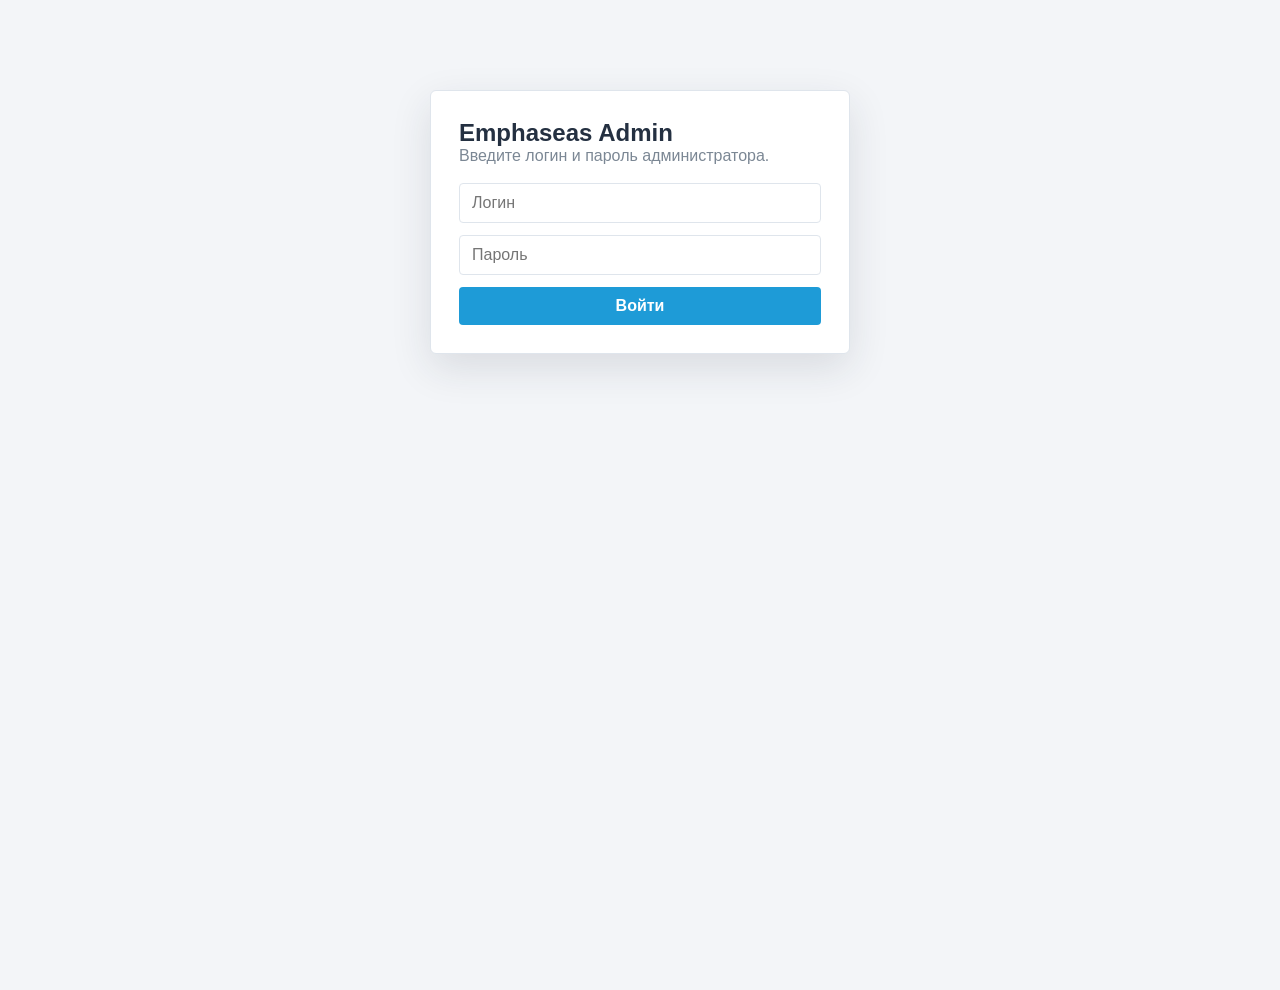
<file: admin/index.html>
<!doctype html>
<html lang="ru">
<head>
  <meta charset="UTF-8" />
  <meta name="viewport" content="width=device-width, initial-scale=1.0" />
  <meta name="robots" content="noindex, nofollow" />
  <title>Emphaseas Admin</title>
  <link rel="stylesheet" href="admin.css" />
</head>
<body class="auth_mode">
  <main class="admin_shell">
    <section class="login_card" data-login>
      <h1>Emphaseas Admin</h1>
      <p>Введите логин и пароль администратора.</p>
      <form data-login-form>
        <input type="text" name="login" placeholder="Логин" autocomplete="username" required />
        <input type="password" name="password" placeholder="Пароль" autocomplete="current-password" required />
        <button type="submit">Войти</button>
      </form>
    </section>

    <section class="dashboard" data-panel hidden>
      <aside class="sidebar">
        <div class="brand">Emphaseas</div>
        <nav class="nav">
          <button class="is-active" type="button" data-section="massimizer">Massimizer</button>
          <button type="button" data-section="mastering">Mastering</button>
          <button type="button" data-section="faq">FAQ</button>
          <button type="button" data-section="reviews">Отзывы</button>
          <button type="button" data-section="catalog">Лейбл</button>
        </nav>
        <div class="sidebar_bottom">
          <a class="sidebar_link" href="../">На сайт</a>
          <button class="sidebar_logout" type="button" data-logout>Выйти</button>
        </div>
      </aside>

      <div class="content">
        <header class="topbar">
          <div>
            <h1 data-page-title>Massimizer</h1>
            <p data-page-subtitle>Управление контентом сайта</p>
          </div>
        </header>

        <p class="status" data-status></p>

        <section class="page is-active" data-page="massimizer">
          <div class="card">
            <h2>Файл для скачивания</h2>
            <p>Новый ZIP сохраняется с оригинальным именем файла. Старый ZIP из `assets/downloads/` удаляется.</p>
            <div class="file_box" data-massimizer-current></div>
            <form class="upload_form" data-upload-massimizer>
              <input type="file" name="file" accept=".zip" required />
              <button type="submit">Загрузить ZIP</button>
            </form>
            <div class="upload_progress" data-upload-progress hidden><span></span></div>
          </div>
        </section>

        <section class="page" data-page="mastering">
          <div class="table_head">
            <h2>Mastering плееры</h2>
          </div>
          <div data-mastering-editor></div>
        </section>

        <section class="page" data-page="faq">
          <div class="table_head">
            <h2>Часто задаваемые вопросы</h2>
            <button type="button" data-add-faq>Добавить</button>
          </div>
          <div data-faq-editor></div>
        </section>

        <section class="page" data-page="reviews">
          <div class="table_head">
            <h2>Отзывы</h2>
            <button type="button" data-add-review>Добавить</button>
          </div>
          <div data-reviews-editor></div>
        </section>

        <section class="page" data-page="catalog">
          <div class="table_head">
            <h2>Музыкальный лейбл</h2>
            <button type="button" data-add-catalog>Добавить</button>
          </div>
          <div data-catalog-editor></div>
        </section>
      </div>
    </section>
  </main>

  <div class="modal" data-modal hidden>
    <div class="modal_overlay" data-close-modal></div>
    <form class="modal_card" data-modal-form>
      <div class="modal_head">
        <div>
          <h2 data-modal-title>Редактирование</h2>
          <p data-modal-subtitle></p>
        </div>
        <button class="icon_btn" type="button" data-close-modal aria-label="Закрыть">×</button>
      </div>
      <div class="modal_body" data-modal-body></div>
      <div class="modal_footer">
        <button class="btn_light" type="button" data-close-modal>Отмена</button>
        <button type="submit">Применить</button>
      </div>
    </form>
  </div>

  <script src="admin.js" defer></script>
</body>
</html>
</file>
<file: admin/admin.css>
:root {
  --bg: #f3f5f8;
  --dark: #1f2937;
  --dark-2: #111827;
  --card: #ffffff;
  --text: #243041;
  --muted: #7b8794;
  --line: #dfe5ec;
  --blue: #1e9bd7;
  --red: #e55353;
  --green: #36a852;
}

* { box-sizing: border-box; }

body {
  margin: 0;
  font-family: Arial, sans-serif;
  background: var(--bg);
  color: var(--text);
}

button,
input,
textarea {
  font: inherit;
}

button {
  border: 0;
  border-radius: 4px;
  background: var(--blue);
  color: #fff;
  padding: 10px 14px;
  font-weight: 700;
  cursor: pointer;
}

button:hover { filter: brightness(0.96); }

input,
textarea {
  width: 100%;
  border: 1px solid var(--line);
  border-radius: 4px;
  background: #fff;
  color: var(--text);
  padding: 10px 12px;
}

textarea {
  min-height: 130px;
  resize: vertical;
}

h1,
h2,
h3,
p { margin: 0; }

p { color: var(--muted); }

.admin_shell { min-height: 100vh; }

.login_card {
  width: min(calc(100% - 32px), 420px);
  margin: 90px auto;
  border: 1px solid var(--line);
  border-radius: 6px;
  background: var(--card);
  padding: 28px;
  box-shadow: 0 14px 40px rgba(31, 41, 55, 0.12);
}

.login_card form {
  display: grid;
  gap: 12px;
  margin-top: 18px;
}

.dashboard {
  display: grid;
  grid-template-columns: 250px minmax(0, 1fr);
  min-height: 100vh;
}

body.auth_mode .dashboard {
  display: none !important;
}

body.is-authenticated .login_card {
  display: none !important;
}

body.is-authenticated .dashboard {
  display: grid !important;
}

.sidebar {
  display: flex;
  flex-direction: column;
  background: var(--dark);
  color: #cbd5e1;
}

.brand {
  height: 64px;
  display: flex;
  align-items: center;
  padding: 0 22px;
  border-bottom: 1px solid rgba(255, 255, 255, 0.08);
  color: #fff;
  font-size: 22px;
  font-weight: 900;
}

.nav {
  display: grid;
  padding: 12px 0;
}

.nav button {
  display: flex;
  justify-content: flex-start;
  width: 100%;
  border-radius: 0;
  background: transparent;
  color: #cbd5e1;
  padding: 13px 22px;
  text-align: left;
}

.nav button:hover,
.nav button.is-active {
  background: var(--dark-2);
  color: #fff;
}

.sidebar_bottom {
  display: grid;
  gap: 8px;
  margin-top: auto;
  padding: 16px;
  border-top: 1px solid rgba(255, 255, 255, 0.08);
}

.sidebar_link,
.sidebar_logout {
  display: flex;
  align-items: center;
  justify-content: center;
  min-height: 40px;
  border-radius: 4px;
  text-decoration: none;
  font-weight: 700;
}

.sidebar_link {
  background: rgba(255, 255, 255, 0.08);
  color: #fff;
}

.sidebar_logout {
  width: 100%;
  background: transparent;
  border: 1px solid rgba(255, 255, 255, 0.18);
  color: #fff;
}

.content {
  min-width: 0;
  padding: 22px;
}

.topbar {
  display: flex;
  align-items: center;
  justify-content: space-between;
  gap: 18px;
  margin-bottom: 18px;
}

.topbar_actions,
.table_head,
.modal_footer,
.upload_form {
  display: flex;
  align-items: center;
  gap: 10px;
  flex-wrap: wrap;
}

.upload_progress {
  height: 10px;
  overflow: hidden;
  border-radius: 999px;
  background: #e5eaf0;
}

.upload_progress span {
  display: block;
  width: 0;
  height: 100%;
  border-radius: inherit;
  background: var(--blue);
  transition: width 0.18s ease;
}

.btn_light {
  border: 1px solid var(--line);
  background: #fff;
  color: var(--text);
}

.status:not(:empty) {
  margin-bottom: 16px;
  border-left: 4px solid var(--blue);
  background: #fff;
  padding: 12px 14px;
}

.page { display: none; }
.page.is-active { display: grid; gap: 18px; }

.card,
.table_wrap {
  border: 1px solid var(--line);
  background: var(--card);
  box-shadow: 0 6px 20px rgba(31, 41, 55, 0.06);
}

.card {
  display: grid;
  gap: 16px;
  padding: 20px;
}

.file_box {
  border: 1px dashed var(--line);
  border-radius: 4px;
  background: #f8fafc;
  color: var(--muted);
  padding: 12px;
  word-break: break-all;
}

.table_head {
  justify-content: space-between;
}

.table_wrap { overflow-x: auto; }

table {
  width: 100%;
  border-collapse: collapse;
  min-width: 760px;
}

th,
td {
  border-bottom: 1px solid var(--line);
  padding: 12px;
  text-align: left;
  vertical-align: middle;
}

th {
  background: #f8fafc;
  color: #4b5563;
  font-size: 13px;
}

.badge {
  display: inline-block;
  border-radius: 999px;
  background: rgba(54, 168, 82, 0.12);
  color: var(--green);
  padding: 4px 8px;
  font-size: 12px;
  font-weight: 700;
}

.path_text {
  max-width: 320px;
  overflow: hidden;
  text-overflow: ellipsis;
  white-space: nowrap;
  color: var(--muted);
}

.actions {
  display: flex;
  gap: 8px;
}

.icon_btn,
.actions button {
  display: inline-grid;
  place-items: center;
  width: 34px;
  height: 34px;
  padding: 0;
}

.actions button[data-delete] { background: var(--red); }

.modal {
  position: fixed;
  inset: 0;
  z-index: 30;
  display: grid;
  place-items: center;
  padding: 18px;
}

.modal[hidden] {
  display: none;
}

.modal_overlay {
  position: absolute;
  inset: 0;
  background: rgba(15, 23, 42, 0.62);
}

.modal_card {
  position: relative;
  z-index: 1;
  display: grid;
  gap: 16px;
  width: min(760px, 100%);
  max-height: calc(100vh - 36px);
  overflow-y: auto;
  border-radius: 8px;
  background: #fff;
  padding: 22px;
  box-shadow: 0 20px 70px rgba(15, 23, 42, 0.25);
}

.modal_head {
  display: flex;
  justify-content: space-between;
  gap: 16px;
}

.modal_body {
  display: grid;
  gap: 14px;
}

.modal_footer { justify-content: flex-end; }

.fields_2 {
  display: grid;
  grid-template-columns: repeat(2, minmax(0, 1fr));
  gap: 12px;
}

label {
  display: grid;
  gap: 6px;
  color: var(--muted);
  font-weight: 700;
}

.upload_box {
  display: grid;
  gap: 8px;
  border: 1px solid var(--line);
  border-radius: 4px;
  padding: 12px;
}

.upload_box strong { color: var(--text); }
.upload_box small { color: var(--muted); word-break: break-all; }

@media (max-width: 820px) {
  .dashboard { grid-template-columns: 1fr; }
  .sidebar { position: static; }
  .sidebar_bottom { margin-top: 0; }
  .nav { grid-template-columns: repeat(2, minmax(0, 1fr)); }
  .topbar { align-items: flex-start; flex-direction: column; }
  .fields_2 { grid-template-columns: 1fr; }
}
</file>
